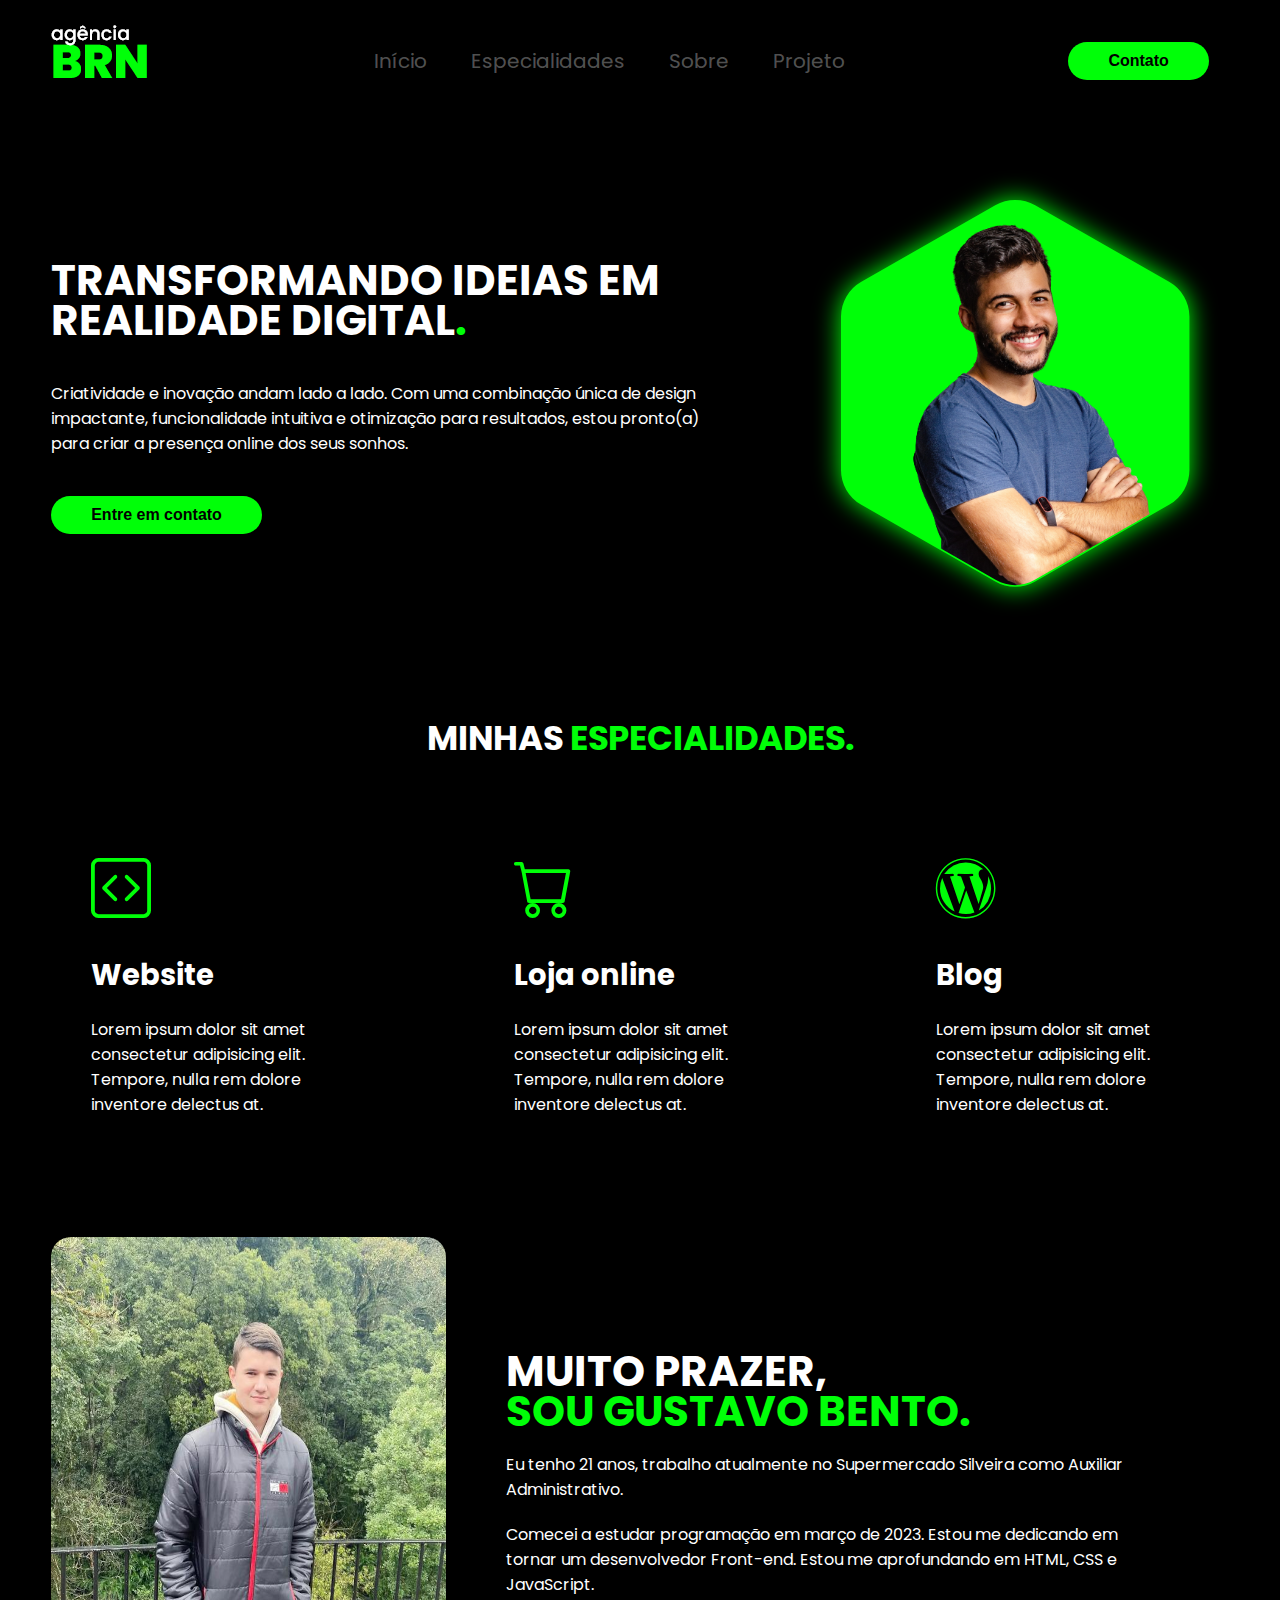
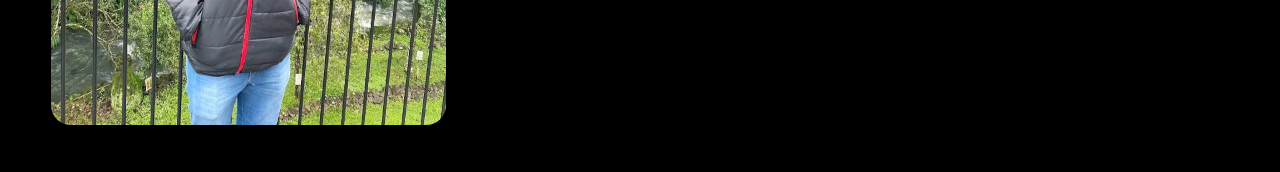
<file: treino.html>
<!DOCTYPE html>
<html lang="pt-br">
<head>
    <meta charset="UTF-8">
    <meta name="viewport" content="width=device-width, initial-scale=1.0">
    <title>treinamento portfolio</title>
    <!-- bootstra -->
    <link rel="stylesheet" href="https://cdn.jsdelivr.net/npm/bootstrap-icons@1.10.5/font/bootstrap-icons.css">
    <!-- fim bootstra -->
    <link rel="stylesheet" href="assets/style.css">
    <link rel="stylesheet" href="assets/cabecalho.css">
    <link rel="stylesheet" href="assets/topo_do_site.css">
    <link rel="stylesheet" href="assets/especialidades.css">
    <link rel="stylesheet" href="assets/sobre.css">
</head>
<body>
    <header class="cabecalho">
        <div class="interface">
            <div class="flex">
                <div class="cabecalho_logo">
                    <img src="images/logo.png" alt="Logo da Agência BRN" class="cabecalho_logo_img">
                </div>
                <ul class="cabecalho_menu">
                    <li class="cabecalho_menu_item"><a href="#">Início</a></li>
                    <li class="cabecalho_menu_item"><a href="#">Especialidades</a></li>
                    <li class="cabecalho_menu_item"><a href="#">Sobre</a></li>
                    <li class="cabecalho_menu_item"><a href="#">Projeto</a></li>
                </ul>
                <div class="btn_contato">
                    <a href="#"><button>Contato</button></a>
                </div> <!-- btn_contato -->
            </div> <!-- flex -->
        </div> <!-- interface -->
    </header>
    <main>
        <section class="topo_do_site">
            <div class="interface">
                <div class="flex">
                    <div class="topo_do_site_txt">
                        <h1 class="topo_do_site_txt_titulo">TRANSFORMANDO IDEIAS EM REALIDADE DIGITAL<span>.</span></h1>
                        <p class="topo_do_site_txt_paragraph">Criatividade e inovação andam lado a lado. Com uma combinação única de design impactante, funcionalidade intuitiva e otimização para resultados, estou pronto(a) para criar a presença online dos seus sonhos.</p>
                        <div class="btn_contato">
                            <a href="#"><button>Entre em contato</button></a>
                        </div> <!-- btn_contato -->
                    </div> <!-- topo_do_site_txt -->
                    <div class="topo_do_site_images">
                        <img src="images/pessoa.png" alt="" class="topo_do_site_images_img">
                    </div> <!-- topo_do_site_img -->
                </div> <!-- flex -->
            </div> <!-- interface -->
        </section>

        <section class="especialidades">
            <div class="interface">
                <h2 class="titulo">MINHAS <span>ESPECIALIDADES.</span></h2>
                <div class="flex">
                    <div class="especialidades_box">
                        <i class="bi bi-code-square"></i>
                        <h3 class="especialidades_box_subtitulo">Website</h3>
                        <p class="especialidades_box_paragraph">Lorem ipsum dolor sit amet consectetur adipisicing elit. Tempore, nulla rem dolore inventore delectus at.</p>
                    </div> <!-- especialidades_box -->
                    <div class="especialidades_box">
                        <i class="bi bi-cart"></i>
                        <h3 class="especialidades_box_subtitulo">Loja online</h3>
                        <p class="especialidades_box_paragraph">Lorem ipsum dolor sit amet consectetur adipisicing elit. Tempore, nulla rem dolore inventore delectus at.</p>
                    </div> <!-- especialidades_box -->
                    <div class="especialidades_box">
                        <i class="bi bi-wordpress"></i>
                        <h3 class="especialidades_box_subtitulo">Blog</h3>
                        <p class="especialidades_box_paragraph">Lorem ipsum dolor sit amet consectetur adipisicing elit. Tempore, nulla rem dolore inventore delectus at.</p>
                    </div> <!-- especialidades_box -->
                </div> <!-- flex -->
            </div><!-- interface -->
        </section>

        <section class="sobre">
            <div class="interface">
                <div class="flex">
                    <div class="sobre_foto">
                        <img src="images/minha-foto.png" alt="minha foto" class="sobre_foto_img">
                    </div> <!-- sobre_foto -->
                    <div class="sobre_txt">
                        <h2 class="sobre_txt_titulo">MUITO PRAZER, </br> <span>SOU GUSTAVO BENTO.</span></h2>
                        <p class="sobre_txt_paragraph">Eu tenho 21 anos, trabalho atualmente no Supermercado Silveira como Auxiliar Administrativo.</p>
                        <p class="sobre_txt_paragraph">Comecei a estudar programação em março de 2023. Estou me dedicando em tornar um desenvolvedor Front-end. Estou me aprofundando em HTML, CSS e JavaScript.</p>
                        
                    </div> <!-- sobre_txt -->
                </div> <!-- flex -->
            </div> <!-- interface -->
        </section>
    </main>
</body>
</html>
</file>
<file: assets/style.css>
@import url('https://fonts.googleapis.com/css2?family=Poppins:ital,wght@0,100;0,200;0,300;0,400;0,500;0,600;0,700;0,800;0,900;1,100;1,200;1,300;1,400;1,500;1,600;1,700;1,800;1,900&display=swap');

:root {
    --cor-verde: #00FF08;
}

* {
    padding: 0;
    margin: 0;
    box-sizing: border-box;
}

.interface {
    margin: 0 auto;
}

.flex {
    display: flex;
}

body {
    height: 100vw;
    background-color: #000;
    color: #fff;
    font-family: 'poppins', sans-serif;
}
</file>
<file: assets/cabecalho.css>
.cabecalho {
    padding: 20px 4%;
}

.cabecalho .flex {
    justify-content: space-between;
}

.cabecalho_menu {
    list-style-type: none;
    align-self: center;
}

.cabecalho_menu_item {
    display: inline-block;
    padding: 0 20px;
}

.cabecalho_menu_item a {
    color: rgba(255, 255, 255, 0.332);
    font-size: 20px;
    text-decoration: none;
    transition: .2s;
}

.cabecalho_menu_item a:hover {
    color: #fff;
}

.btn_contato {
    align-self: center;
    margin-right: 20px;
}

.btn_contato button {
    background-color: var(--cor-verde);
    font-size: 16px;
    font-weight: 600;
    padding: 10px 40px;
    border: 0;
    border-radius: 20px;
    transition: .2s;
    cursor: pointer;
}

.btn_contato button:hover {
    transform: scale(1.05);
    box-shadow: 0 0 5px var(--cor-verde);
}
</file>
<file: assets/topo_do_site.css>
.topo_do_site {
    padding: 40px 4%;
}

.topo_do_site .flex {
    justify-content: center;
    align-items: center;
}

.topo_do_site_txt {
    padding-right: 100px;
}

.topo_do_site_txt_titulo {
    font-size: 42px;
    line-height: 40px;
}

.topo_do_site_txt_titulo span {
    color: var(--cor-verde);
}

.topo_do_site_txt_paragraph {
    margin: 40px 0;
}

.topo_do_site_images_img {
    position: relative;
    animation: fazerFlutuar 2s ease-in-out infinite alternate;
}

@keyframes fazerFlutuar {
    0% {
        top: 0
    }

    100% {
        top:30px
    }
}
</file>
<file: assets/especialidades.css>
.especialidades {
    padding: 40px 4%;
}

.titulo {
    font-size: 34px;
    text-align: center;
    margin-bottom: 40px;
}

.titulo span {
    color: var(--cor-verde);
}

.especialidades .flex {
    gap: 90px;
}


.especialidades_box {
    padding: 40px;
    border-radius: 20px;
    transition: .2s
}

.especialidades_box:hover {
    box-shadow: 0 0 8px rgba(255, 255, 255, 0.458);
    transform: scale(1.05);

}

.especialidades_box i {
    color: var(--cor-verde);
    font-size: 60px;
}

.especialidades_box_subtitulo {
    font-size: 29px;
    margin: 20px 0px;
}
</file>
<file: assets/sobre.css>
.sobre {
    padding: 40px 4%;
}

.sobre .flex {
    align-items: center;
}

.sobre_foto_img {
    border-radius: 20px;
}

.sobre_txt {
    padding: 0 60px;
}

.sobre_txt_titulo {
    font-size: 42px;
    line-height: 40px;
}

.sobre_txt_titulo span {
    color: var(--cor-verde);
}

.sobre_txt_paragraph {
    margin: 20px 0;
}
</file>
